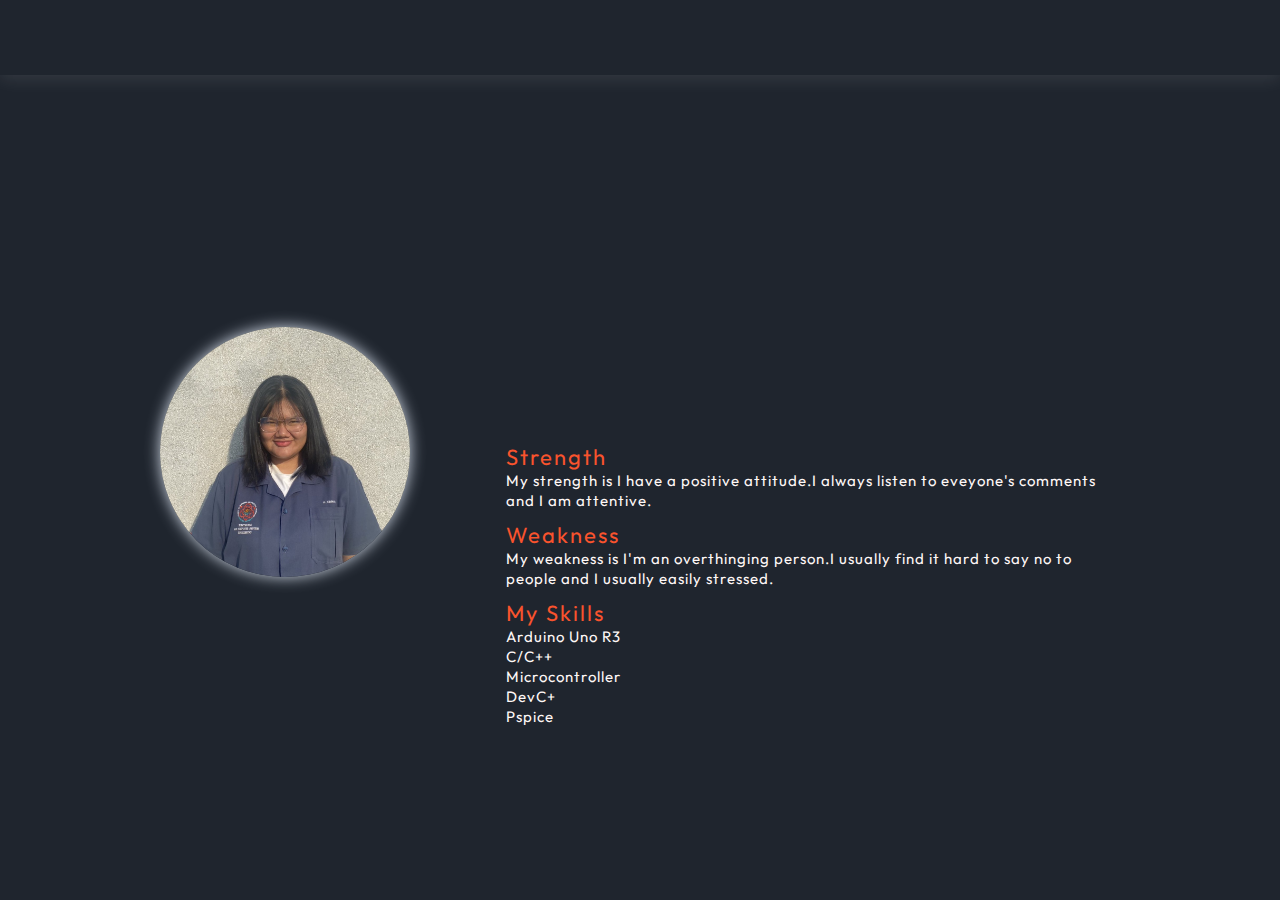
<file: index.html>
<!DOCTYPE html>
<html lang="en">

<head>
    <meta charset="UTF-8">
    <meta http-equiv="X-UA-Compatible" content="IE=edge">
    <meta name="viewport" content="width=device-width, initial-scale=1.0">
    <link href='https://unpkg.com/boxicons@2.1.4/css/boxicons.min.css' rel='stylesheet'>
    <link rel="stylesheet" href="index.css">
    <title>Portfolio</title>
</head>

<body>
    <header class="container">
        <div class="page-header">
            <div class="logo">
                <a href="index.html">RESUME</a>
            </div>
            <input type="checkbox" id="click">

            <label for="click" class="mainicon">
                <div class="menu">
                    <i class='bx bx-menu'></i>
                </div>
            </label>
            <ul>
                <li><a href="#" class="active" style="--navAni:1">Home</a></li>
                <li><a href="Experience.html" style="--navAni:2">Experience</a></li>
                <li><a href="Project.html" style="--navAni:3">Project</a></li>
                <li><a href="Contact.html" style="--navAni:5">Contact</a></li>
            </ul>
        </div>
    </header>


    <section class="container">
        <div class="main">
            <div class="images">
                <a href="d:\website\img_3.3.jpg">
                    <img src="img_3.3.jpg" width="250" height="250"> 
                </a>
            </div>
            <div class="detail">
                <h3>Hi, I'm</h3>
                <h1><span style="color:#f9532d;">SIRINAPHA <br>HENGSANGVON</span></h1>   
                <h4>I'm a Electronic and Computer systems engineering at Silpakorn University</h4><br>
                        <h7>Strength</h7>
                        <p>My strength is I have a positive attitude.I always listen to eveyone's comments 
                            and I am attentive.</p>
                        <h7>weakness</h7>
                        <p>My weakness is I'm an overthinging person.I usually find it hard to say no to people 
                            and I usually easily stressed.</p>
                        <h7>My skills</h7>
                        <p>Arduino Uno R3
                            <br>C/C++</br>
                            Microcontroller
                            <br>DevC+</br>
                            Pspice
                        </p>
                       </div> 
    
                 </div>
            </div>
        </div>
    </section>
</body>

</html>
</file>
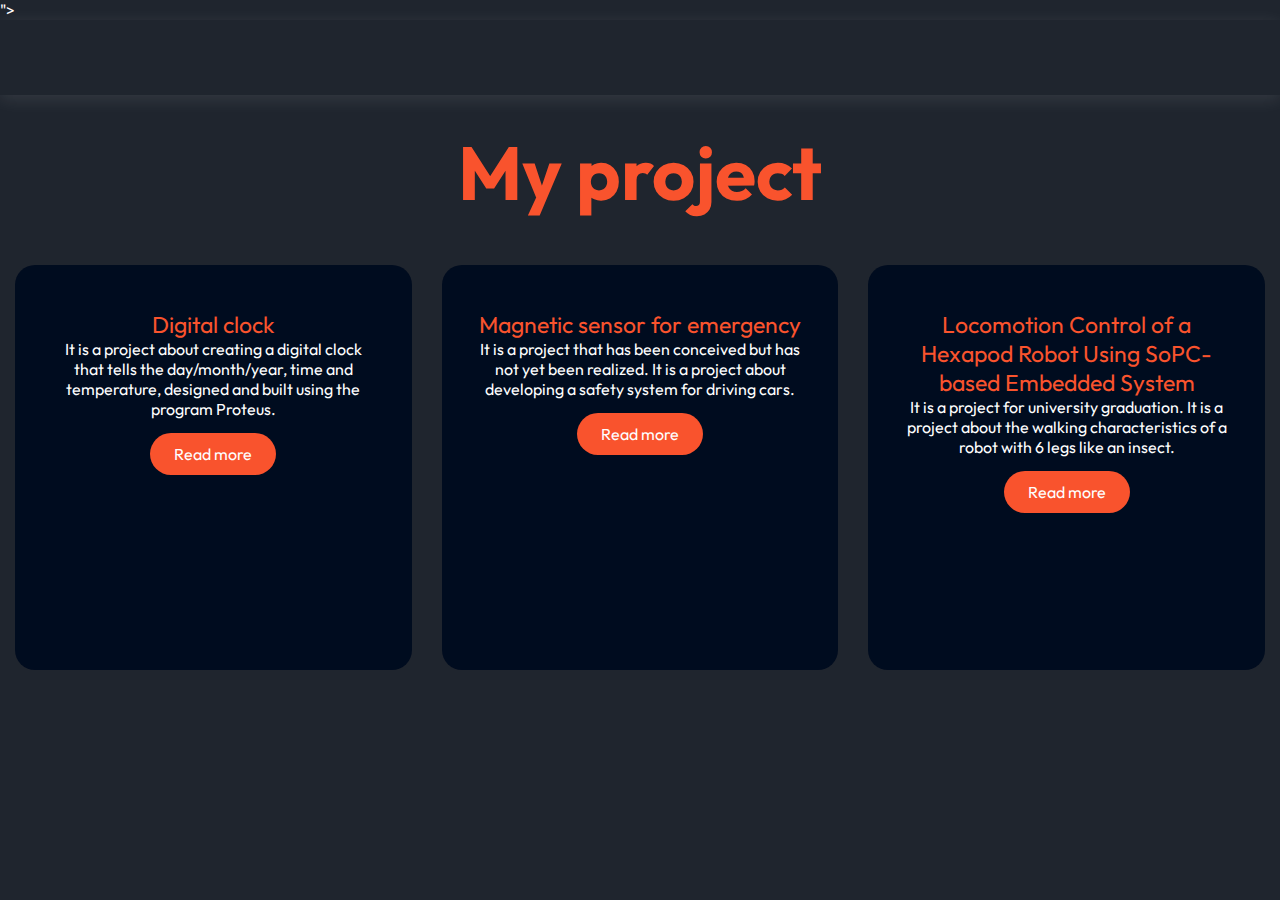
<file: Project.html>
<!DOCTYPE html>
<html lang="en">

<head>
    <meta charset="UTF-8">
    <meta http-equiv="X-UA-Compatible" content="IE=edge">
    <meta name="viewport" content="width=device-width, initial-scale=1.0">
    <link href='https://unpkg.com/boxicons@2.1.4/css/boxicons.min.css' rel='stylesheet'>
    <link rel="stylesheet" href="index.css">
    <link rel="stylesheet" href="https://cdnjs.cloudflare.com/ajax/libs/font-awesome/6.5.1/css/all.min.css" integrity="sha512-DTOQO9RWCH3ppGqcWaEA1BIZOC6xxalwEsw9c2QQeAIftl+Vegovlnee1c9QX4TctnWMn13TZye+giMm8e2LwA==" crossorigin="anonymous" referrerpolicy="no-referrer" />">
    <title>Portfolio</title>
</head>
<body>
    <header class="container">
        <div class="page-header">
            <div class="logo">
                <a href="index.html">RESUME</a>
            </div>
            <input type="checkbox" id="click">

            <label for="click" class="mainicon">
                <div class="menu">
                    <i class='bx bx-menu'></i>
                </div>
            </label>
            <ul>
                <li><a href="index.html" style="--navAni:2">Home</a></li>
                <li><a href="Experience.html" style="--navAni:2">Experience</a></li>
                <li><a href="Project.html" class="active" style="--navAni:1">Project</a></li>
                <li><a href="Contact.html" style="--navAni:5">Contact</a></li>
            </ul>
        </div>
    </header>
    <div class="Myproject">
        <div class="project">
           <h6>My project</h6>
        </div>
        <div class="box">
            <div class="card">
                <i class="fa-regular fa-clock"></i>
                <h7>Digital clock</h7>
                <div class="pra">
                <p>It is a project about creating a digital clock that tells the day/month/year, time and temperature, designed and built using the program Proteus.</p>

                <p style="text-align: center;">
                    <a class="button" href="https://drive.google.com/drive/folders/1JpqeORlryot1yV8O2fZRL4hYUMMvWi8h?usp=drive_link">Read more</a>
                </p>
                </div>  
            </div>
            <div class="card">
                <i class="fa-solid fa-magnet"></i>
                <h7>Magnetic sensor for emergency</h7>
                <div class="pra">
                <p>It is a project that has been conceived but has not yet been realized. It is a project about developing a safety system for driving cars.</p>

                <p style="text-align: center;">
                    <a class="button" href="https://drive.google.com/drive/folders/1tkrA_YomEYvSrpwc9dWtdswqfadV2c14?usp=drive_link">Read more</a>
                </p>
                </div>  
            </div>
            <div class="card">
                <i class="fa-solid fa-robot"></i>
                <h7>Locomotion Control of a Hexapod Robot Using SoPC-based Embedded System</h7>
                <div class="pra">
                <p>It is a project for university graduation. It is a project about the walking characteristics of a robot with 6 legs like an insect.</p>

                <p style="text-align: center;">
                    <a class="button" href="https://drive.google.com/drive/folders/1f0UKARiyfmLgJJKHk95fQgiB3bpb257o?usp=drive_link">Read more</a>
                </p>
                </div>  
            </div>
        </div>
    </div>
    </body>
    </html>
</file>
<file: index.css>
@import url('https://fonts.googleapis.com/css2?family=Poppins:wght@100;200;300;400;500;600;700;800&display=swap');
@import url('https://fonts.googleapis.com/css2?family=Outfit:wght@200;300;400;500;600;700;800&family=Roboto:wght@100;300;400&display=swap');
:root {
    --primary-color: #f9532d;
    --primary-dark: #1F252E;
}

* {
    margin: 0;
    padding: 0;
    scroll-behavior: smooth;
}

body {
    font-family: 'Outfit', sans-serif;
    background: #1F252E;
    height: 100vh;
    color: #ffffff;
}
/* Genral */
.container {
    padding: 0 8.4rem;
}

.img-w {
    width: 100%;
    height: auto;
}
/* Nav */
header {
    background: var(--primary-dark);
    position: relative;
    box-shadow: 0 4px 17px rgb(255 255 255 / 10%);
    position: sticky;
    top: 0;
    z-index: 1;
}

.page-header {
    display: flex;
    justify-content: space-between;
    align-items: center;
    padding: 1rem 0;
}

.logo {
    font-size: 1.5rem;
    font-weight: 800;
    opacity: 0;
    animation: leftSideAni 1s ease forwards;
}

.logo a {
    color: #fff;
    text-decoration: none;
}

ul {
    display: flex;
    gap: .6rem;
    list-style-type: none;
    background-color: transparent;
    overflow: hidden;
}

li a {
    display: inline-block;
    padding: .3rem 1rem;
    color: #fff;
    text-decoration: none;
    font-size: 1.05rem;
    font-weight: 600;
    letter-spacing: .7px;
    border-radius: 36px;
    line-height: 2;
    transition: .3s;
    opacity: 0;
    animation: navani .3s ease forwards;
    animation-delay: calc(.15s * var(--navAni));
}

li a.active,
li a:hover {
    color: var(--primary-color);
}

#click {
    display: none;
}

.menu {
    display: none;
}

.mode i {
    font-size: 1.4rem;
    cursor: pointer;
    color: var(--primary-color);
    opacity: 0;
    animation: rightSideAni 1.5s ease forwards;
}

/* Nav End */

/* Section 1 */

.main {
    padding: 6rem 0;
    display: grid;
    grid-template-columns: repeat(auto-fit, minmax(277px, 1fr));
    row-gap: 2rem;
    column-gap: 6rem;
    align-items: center;
}
.main h3 {
    color: #fefefe;
    font-size: 1.5rem;
    opacity: 0;
    animation: topSideAni 1s ease forwards;
}
.main h1 {
    color: #000;
    font-size: 4rem;
    font-weight: 900px;
    opacity: 0;
    animation: leftSideAni 1s ease forwards;
    animation-delay: 1s;
}

.main h4 {
    color: #fff4f1;
    font-size: 1.5rem;
    opacity: 0;
    animation: topSideAni 1s ease forwards;
}

.main h5{
    color: #f9532d;
        font-size: 1.5rem;
        opacity: 0;
        animation: topSideAni 1s ease forwards;
}

.main h7{
    color:#f9532d;
    letter-spacing: 2px;
    font-size: 22px;
    margin-bottom: 30px;
    text-transform: capitalize;
}

.main p{
    letter-spacing: 1px;
    line-height: 20px;
    font-size: 15px;
    margin-bottom: 10px;
    color: #fff9f7;
}
.social {
    text-align: center;
    justify-content: center;
    display: flex;
    gap: 1.4rem;
}
.social h5{
    color: #f9532d;
    font-size: 1.5rem;
    opacity: 0;
    animation: topSideAni 1s ease forwards;
    letter-spacing: 2px;
    font-size: 22px;
    margin-bottom: 30px;
    /* text-transform: capitalize; */
}

.social a {
    color: var(--primary-color);
    border: 1.6px solid var(--primary-color);
    font-size: 1.5rem;
    border-radius: 50%;
    padding: 0.39rem;
    text-align: center;
    justify-content: center;
    animation: SocialAni 1s ease forwards;
    animation-delay: calc(.2s * var(--socialAni));
}

.contact h5{
    margin-top: 20px;
    text-align: center;
    color: #ffecec;
    font-size: 20px;
}

.social a:hover {
    color: var(--primary-dark);
    background-color: var(--primary-color);
    box-shadow: 0 0 20px var(--primary-color);
    transition: all .3s ease-in-out;
}


.images {
    justify-content: center;
    width: 300px;
}   

.images img {
    border-radius: 50%;
    box-shadow: 0 0 15px #D1D9E6;
}
.about{
    width: 100%;
    padding: 20px 0px;   
}
.about img{
    height: auto;
    width: 430px; 
}
.about-text{
    width: 550px;
}
.main{
    width: 1130px;
    max-width: 95%;
    margin: 0 auto;
    display: flex;
    align-items: center;
    justify-content: space-around;
}
.about-text h6{
    color:#ffffff ;
    font-size: 75px;
    text-transform: capitalize;
    margin-bottom: 20px;
    animation: topSideAni 1s ease forwards;
}
.about-text h7{
    color:#f9532d;
    letter-spacing: 2px;
    font-size: 22px;
    margin-bottom: 25px;
    text-transform: capitalize;
}
.about-text p{
    letter-spacing: 1px;
    line-height: 28px;
    font-size: 14px;
    margin-bottom: 45px;
}
.myproject{
    width: 100% ;
    padding: 100px 0px;
}
.project h6{
    color: #f9532d;
    font-size: 75px;
    width: 1130px;
    margin: 30px auto;
    text-align: center;
}
.box{
    display: flex;
    justify-content: center;
    align-items: center;
    min-height: 400px;
}
.card{
    height: 365px;
    width: 335px;
    padding: 20px 35px;
    background-color: #000c1f;
    border-radius: 20px;
    margin: 15px;
    position: relative;
    overflow: hidden;
    text-align: center;
}

.card i{
    font-size: 50px;
    display: block;
    text-align: center;
    margin: 25px 0px;
    color:#f9532d ;
    animation: topSideAni 1s ease forwards;
}

h7{
    color: #f9532d;
    font-size: 23px;
    margin-bottom: 15px;
    animation: topSideAni 1s ease forwards;
}
.pra p{
    color: #fefefe;
    font-size: 16px;
    line-break: 27px;
    margin-bottom: 25px;
}
.card .button{
    background-color: #f9532d;
    color: #fefefe;
    text-decoration: none;
    border: 2px solid transparent;
    padding: 9px 22px ;
    border-radius: 30px;
    transition: .4s;
}
.button:hover{
    background-color: transparent;
    border: 2px solid #f9532d;
    cursor: pointer;
}

/* Section 1 End */

/* Animation */
@keyframes leftSideAni {s
    0% {
        transform: translateX(-100px);
        opacity: 0;
    }
    100% {
        transform: translateX(0);
        opacity: 1;
    }
}
@keyframes navani {
    0% {
        transform: translateY(100px);
        opacity: 0;
    }
    100% {
        transform: translateY(0);
        opacity: 1;
    }
}
@keyframes topSideAni {
    0% {
        transform: translateY(-100px);
        opacity: 0;
    }
    100% {
        transform: translateY(0);
        opacity: 1;
    }
}
@keyframes SocialAni {
    0% {
        transform: translateY(100px);
        opacity: 0;
    }
    100% {
        transform: translateY(0);
        opacity: 1;
    }
}

@media screen and (max-width: 1024px) {
    .container {
        padding: 0 4.4rem;
    }
    .main h3 {
        color: #000;
        margin-top: 1rem;
    }
}

@media screen and (max-width: 768px) {
    .container {
        padding: 0 1.6rem;
    }
}

@media screen and (max-width:600px) {
    body {
        height: auto;
    }

    header {
        height: auto;
        background-color: var(--primary-dark);
    }

    ul {
        background: var(--primary-dark);
        width: 100%;
        height: 100vh;
        position: absolute;
        display: flex;
        flex-direction: column;
        text-align: center;
        top: 3.4rem;
        left: -100%;
        z-index: 111111;
    }

    .menu {
        display: block;
        font-size: 1.5rem;
        font-weight: bold;
        color: #244D61;
    }

    #click:checked~ul {
        left: 0%;
        transition: all 0.3s ease;
    }
    .images {
        width: 100%;
        margin: auto;
    }

    .main {
        margin-top: 2rem;
    }
}
</file>
